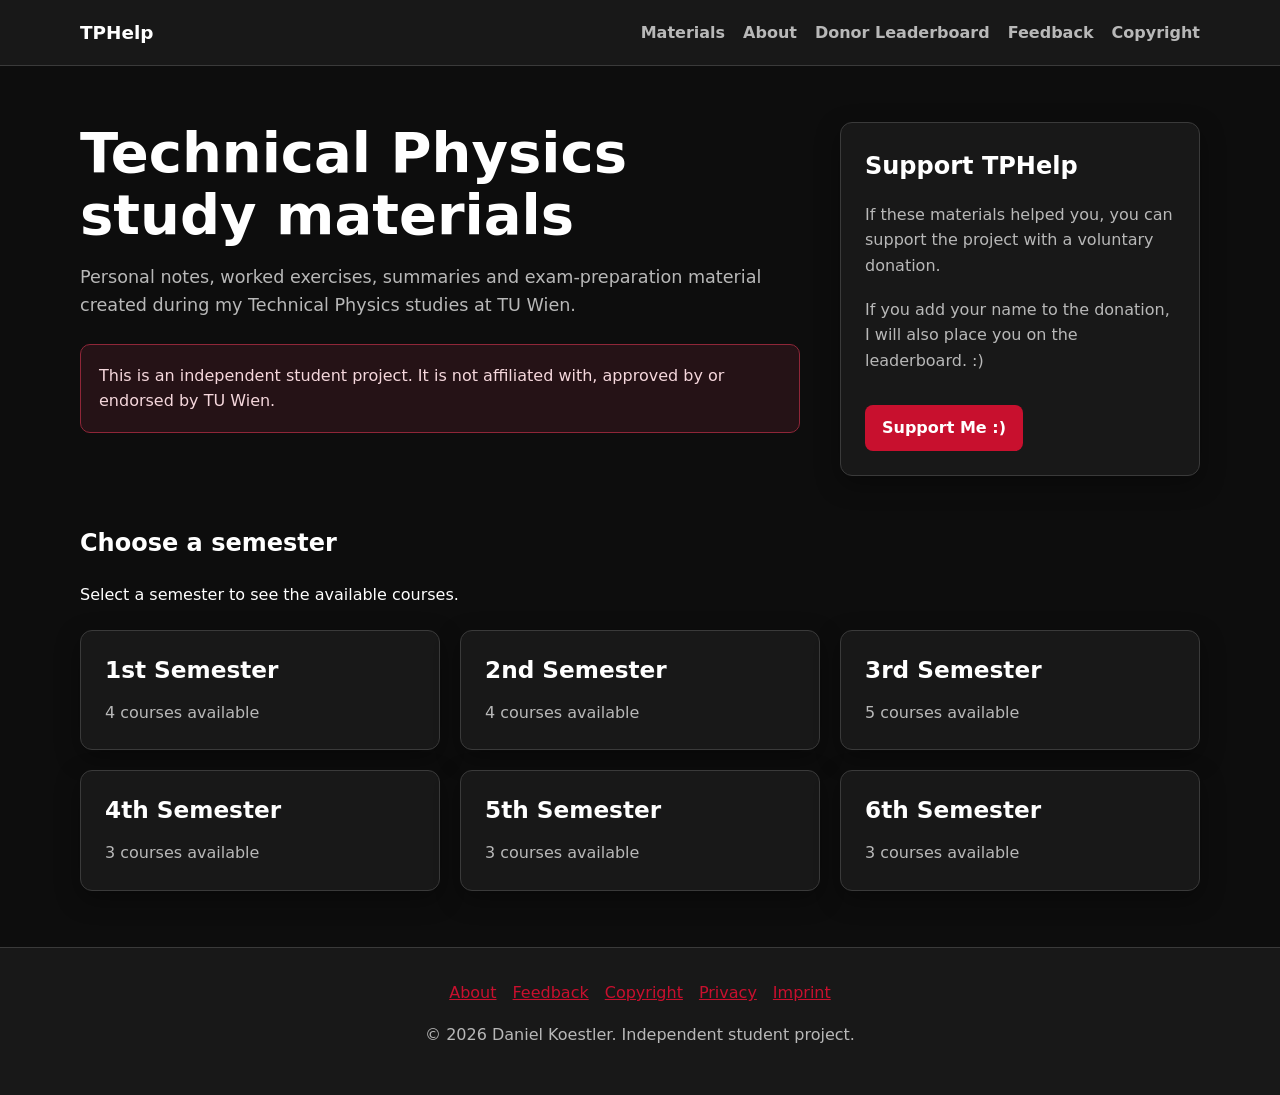
<file: index.html>
<!DOCTYPE html>
<html lang="en">
<head>
  <meta charset="UTF-8">

  <meta
    name="viewport"
    content="width=device-width, initial-scale=1.0"
  >

  <meta
    name="description"
    content="Unofficial Technical Physics study notes, solutions and exam preparation materials."
  >

  <title>TPHelp</title>

  <link rel="stylesheet" href="css/style.css">

   <!-- Google tag (gtag.js) -->
    <script async src="https://www.googletagmanager.com/gtag/js?id=G-KJEX61612W"></script>
    <script>
      window.dataLayer = window.dataLayer || [];
      function gtag(){dataLayer.push(arguments);}
      gtag('js', new Date());
  
      gtag('config', 'G-KJEX61612W');
  </script>
</head>

<body>
  <header class="site-header">
    <div class="header-inner">
      <a class="site-title" href="index.html">
        TPHelp
      </a>

      <nav class="site-navigation" aria-label="Main navigation">
        <a href="index.html">Materials</a>
        <a href="about.html">About</a>
        <a href="leaderboard.html">Donor Leaderboard</a>
        <a href="feedback.html">Feedback</a>
        <a href="terms.html">Copyright</a>
      </nav>
    </div>
  </header>

  <main>
    <section class="hero">

      <div class="hero-content">
        <h1>Technical Physics study materials</h1>

        <p>
          Personal notes, worked exercises, summaries and exam-preparation
          material created during my Technical Physics studies at TU Wien.
        </p>

        <div class="notice">
          This is an independent student project. It is not affiliated with,
          approved by or endorsed by TU Wien.
        </div>
      </div>

      <aside class="donation-card">
        <h2>Support TPHelp</h2>

        <p>
          If these materials helped you, you can support the project with a
          voluntary donation.
        </p>
         <p>
        If you add your name to the donation, I will also place you on the leaderboard. :)
        </p>

      <a
          class="button"
          href="https://buymeacoffee.com/tphelp"
          target="_blank"
          rel="noopener noreferrer">
          Support Me :)
       </a>
      </aside>

    </section>

    <section aria-labelledby="semester-heading">
      <div class="section-heading">
        <h2 id="semester-heading">Choose a semester</h2>
        <p>Select a semester to see the available courses.</p>
      </div>

      <div id="semester-grid" class="grid">
        <p>Loading semesters…</p>
      </div>
    </section>
  </main>

  <footer class="site-footer">
    <div class="footer-links">
      <a href="about.html">About</a>
      <a href="feedback.html">Feedback</a>
      <a href="terms.html">Copyright</a>
      <a href="privacy.html">Privacy</a>
      <a href="imprint.html">Imprint</a>
    </div>

    <p>
      © <span id="current-year"></span> Daniel Koestler.
      Independent student project.
    </p>
  </footer>

  <script src="js/home.js"></script>
</body>
</html>
</file>
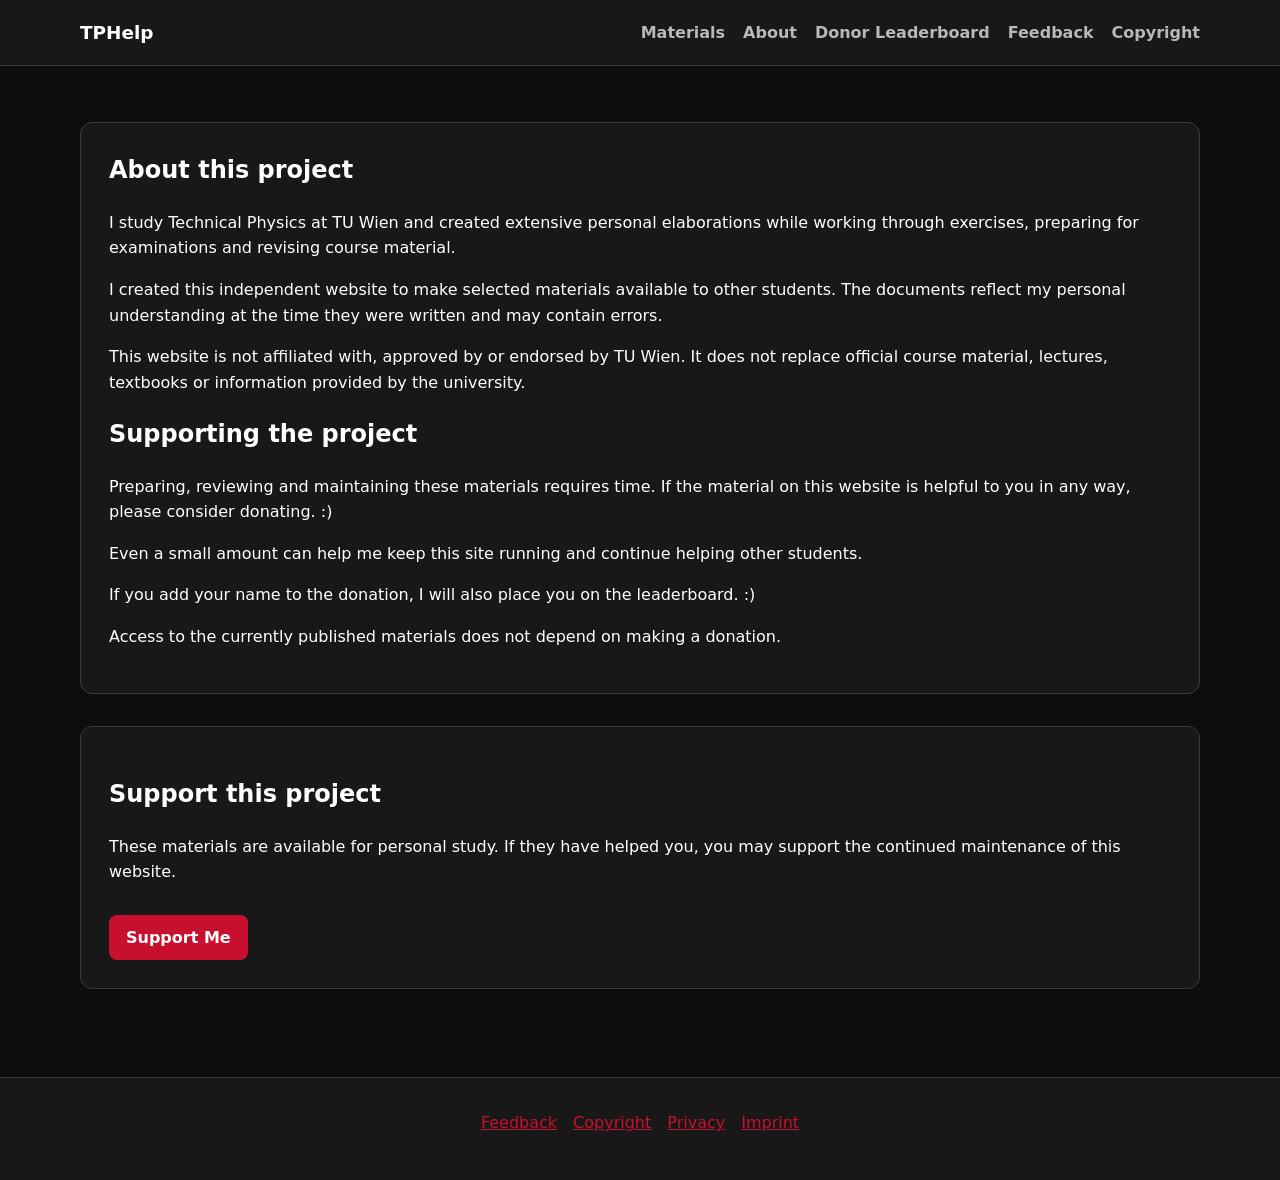
<file: about.html>
<!DOCTYPE html>
<html lang="en">
<head>
  <meta charset="UTF-8">

  <meta
    name="viewport"
    content="width=device-width, initial-scale=1.0"
  >

  <title>About | TPHelp </title>

  <link rel="stylesheet" href="css/style.css">

   <!-- Google tag (gtag.js) -->
    <script async src="https://www.googletagmanager.com/gtag/js?id=G-KJEX61612W"></script>
    <script>
      window.dataLayer = window.dataLayer || [];
      function gtag(){dataLayer.push(arguments);}
      gtag('js', new Date());
  
      gtag('config', 'G-KJEX61612W');
  </script>
</head>

<body>
  <header class="site-header">
    <div class="header-inner">
      <a class="site-title" href="index.html">
        TPHelp
      </a>

      <nav class="site-navigation" aria-label="Main navigation">
        <a href="index.html">Materials</a>
        <a href="about.html">About</a>
        <a href="leaderboard.html">Donor Leaderboard</a>
        <a href="feedback.html">Feedback</a>
        <a href="terms.html">Copyright</a>
      </nav>
    </div>
  </header>

  <main>
    <article class="course-header">
      <h1>About this project</h1>

      <p>
        I study Technical Physics at TU Wien and created extensive personal
        elaborations while working through exercises, preparing for
        examinations and revising course material.
      </p>

      <p>
        I created this independent website to make selected materials
        available to other students. The documents reflect my personal
        understanding at the time they were written and may contain errors.
      </p>

      <p>
        This website is not affiliated with, approved by or endorsed by
        TU Wien. It does not replace official course material, lectures,
        textbooks or information provided by the university.
      </p>

      <h2>Supporting the project</h2>

      <p>
        Preparing, reviewing and maintaining these materials requires time.
        If the material on this website is helpful to you in any way, please consider
        donating. :)
      </p>

      <p>
        Even a small amount can help me keep this site running and continue helping other students.
      </p>

      <p>
        If you add your name to the donation, I will also place you on the leaderboard. :)
      </p>

      <p>
        Access to the currently published materials does not depend on making
        a donation.
      </p>
    </article>

    <section class="course-header">
      <h2>Support this project</h2>

      <p>
        These materials are available for personal study. If they have helped
        you, you may support the continued maintenance of this website.
      </p>

      <a
        class="button"
        href="https://buymeacoffee.com/tphelp"
        target="_blank"
        rel="noopener noreferrer"
      >
       Support Me
    </a>
    </section>
    
  </main>

  <footer class="site-footer">
    <div class="footer-links">
      <a href="feedback.html">Feedback</a>
      <a href="terms.html">Copyright</a>
      <a href="privacy.html">Privacy</a>
      <a href="imprint.html">Imprint</a>
    </div>
  </footer>
</body>
</html>
</file>
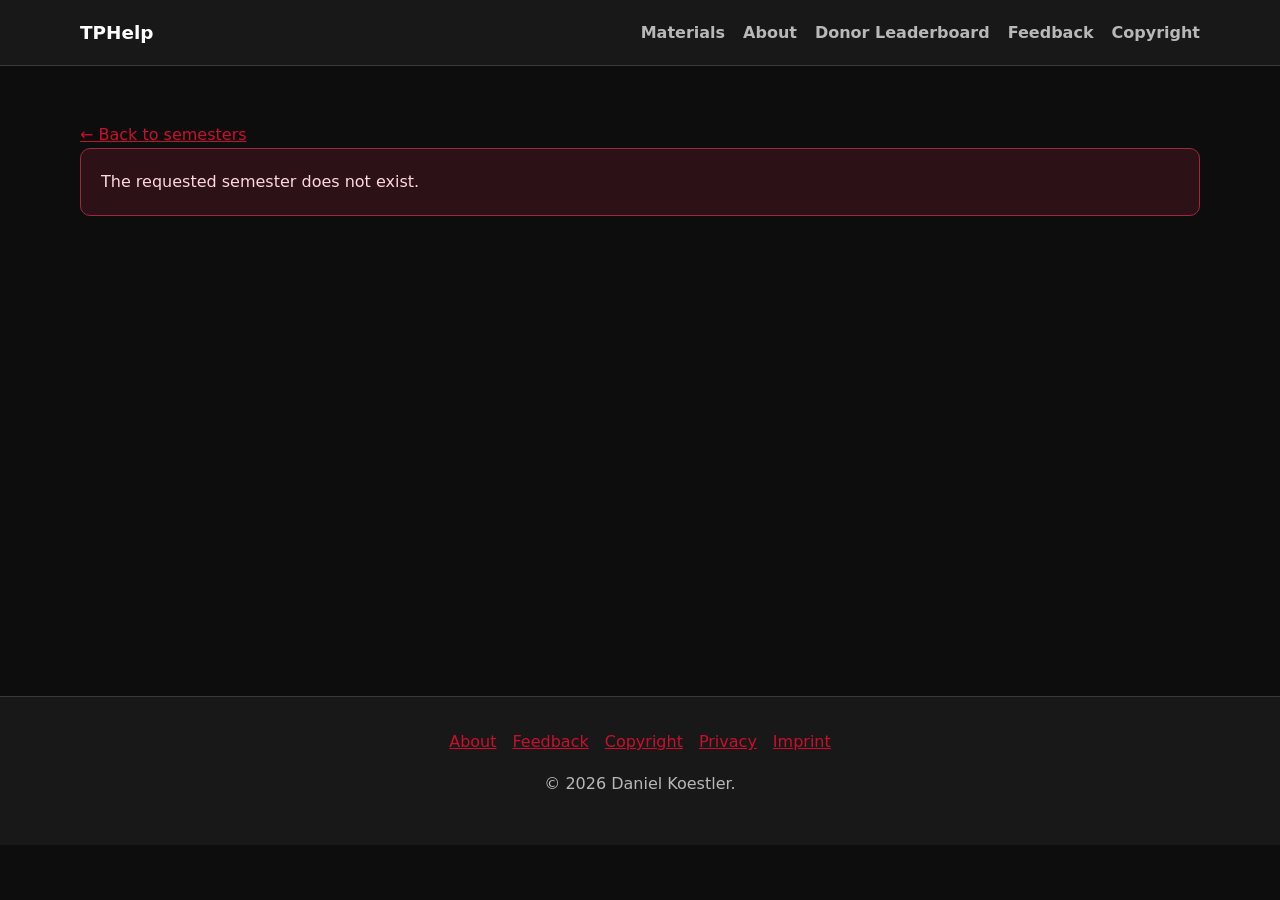
<file: course.html>
<!DOCTYPE html>
<html lang="en">
<head>
  <meta charset="UTF-8">

  <meta
    name="viewport"
    content="width=device-width, initial-scale=1.0"
  >

  <title>Course Materials</title>

  <link rel="stylesheet" href="css/style.css">

   <!-- Google tag (gtag.js) -->
    <script async src="https://www.googletagmanager.com/gtag/js?id=G-KJEX61612W"></script>
    <script>
      window.dataLayer = window.dataLayer || [];
      function gtag(){dataLayer.push(arguments);}
      gtag('js', new Date());
  
      gtag('config', 'G-KJEX61612W');
  </script>
</head>

<body>
  <header class="site-header">
    <div class="header-inner">
      <a class="site-title" href="index.html">
        TPHelp
      </a>

      <nav class="site-navigation" aria-label="Main navigation">
        <a href="index.html">Materials</a>
        <a href="about.html">About</a>
        <a href="leaderboard.html">Donor Leaderboard</a>
        <a href="feedback.html">Feedback</a>
        <a href="terms.html">Copyright</a>
      </nav>
    </div>
  </header>

  <main>
    <a href="index.html">← Back to semesters</a>

    <div id="course-content">
      <p>Loading course information…</p>
    </div>
  </main>

  <footer class="site-footer">
    <div class="footer-links">
      <a href="about.html">About</a>
      <a href="feedback.html">Feedback</a>
      <a href="terms.html">Copyright</a>
      <a href="privacy.html">Privacy</a>
      <a href="imprint.html">Imprint</a>
    </div>

    <p>© <span id="current-year"></span> Daniel Koestler.</p>
  </footer>

  <script src="js/course.js"></script>
</body>
</html>
</file>
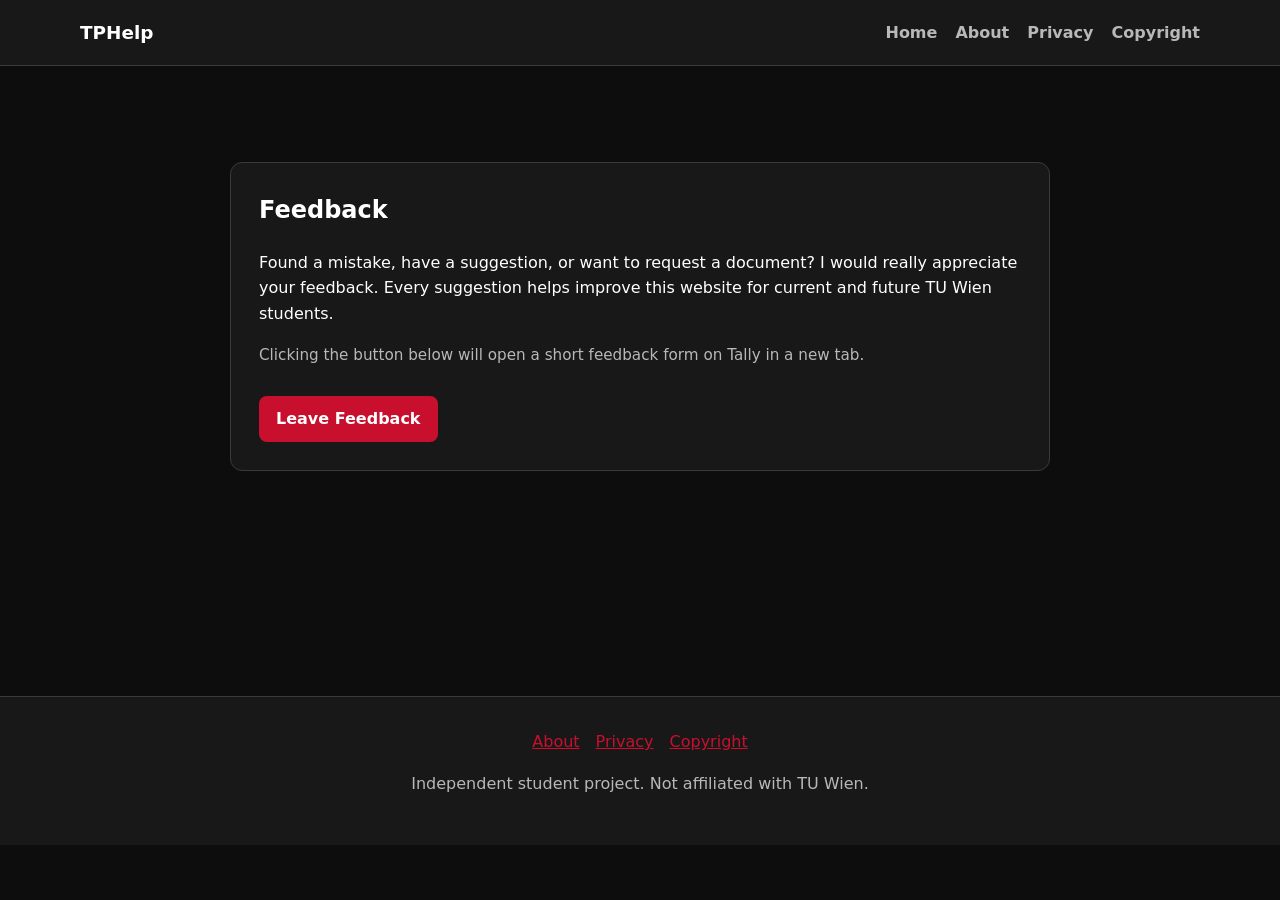
<file: feedback.html>
<!DOCTYPE html>
<html lang="en">

<head>
  <meta charset="UTF-8">
  <meta name="viewport" content="width=device-width, initial-scale=1.0">

  <title>Feedback | TPHelp</title>

  <link rel="stylesheet" href="css/style.css">

   <!-- Google tag (gtag.js) -->
    <script async src="https://www.googletagmanager.com/gtag/js?id=G-KJEX61612W"></script>
    <script>
      window.dataLayer = window.dataLayer || [];
      function gtag(){dataLayer.push(arguments);}
      gtag('js', new Date());
  
      gtag('config', 'G-KJEX61612W');
  </script>
</head>

<body>

  <header class="site-header">
    <div class="header-inner">

      <a class="site-title" href="index.html">
        TPHelp
      </a>

      <nav class="site-navigation" aria-label="Main navigation">
        <a href="index.html">Home</a>
        <a href="about.html">About</a>
        <a href="privacy.html">Privacy</a>
        <a href="terms.html">Copyright</a>
      </nav>

    </div>
  </header>

  <main>
    <article class="course-header feedback-page">

      <h1>Feedback</h1>

      <p>
        Found a mistake, have a suggestion, or want to request a document?
        I would really appreciate your feedback. Every suggestion helps improve
        this website for current and future TU Wien students.
      </p>

      <p class="muted-text">
        Clicking the button below will open a short feedback form on Tally in
        a new tab.
      </p>

      <a
        class="button"
        href="https://tally.so/r/0QgXNZ"
        target="_blank"
        rel="noopener noreferrer">
        Leave Feedback
      </a>

    </article>
  </main>

  <footer class="site-footer">

    <div class="footer-links">
      <a href="about.html">About</a>
      <a href="privacy.html">Privacy</a>
      <a href="terms.html">Copyright</a>
    </div>

    <p>
      Independent student project. Not affiliated with TU Wien.
    </p>

  </footer>

</body>

</html>
</file>
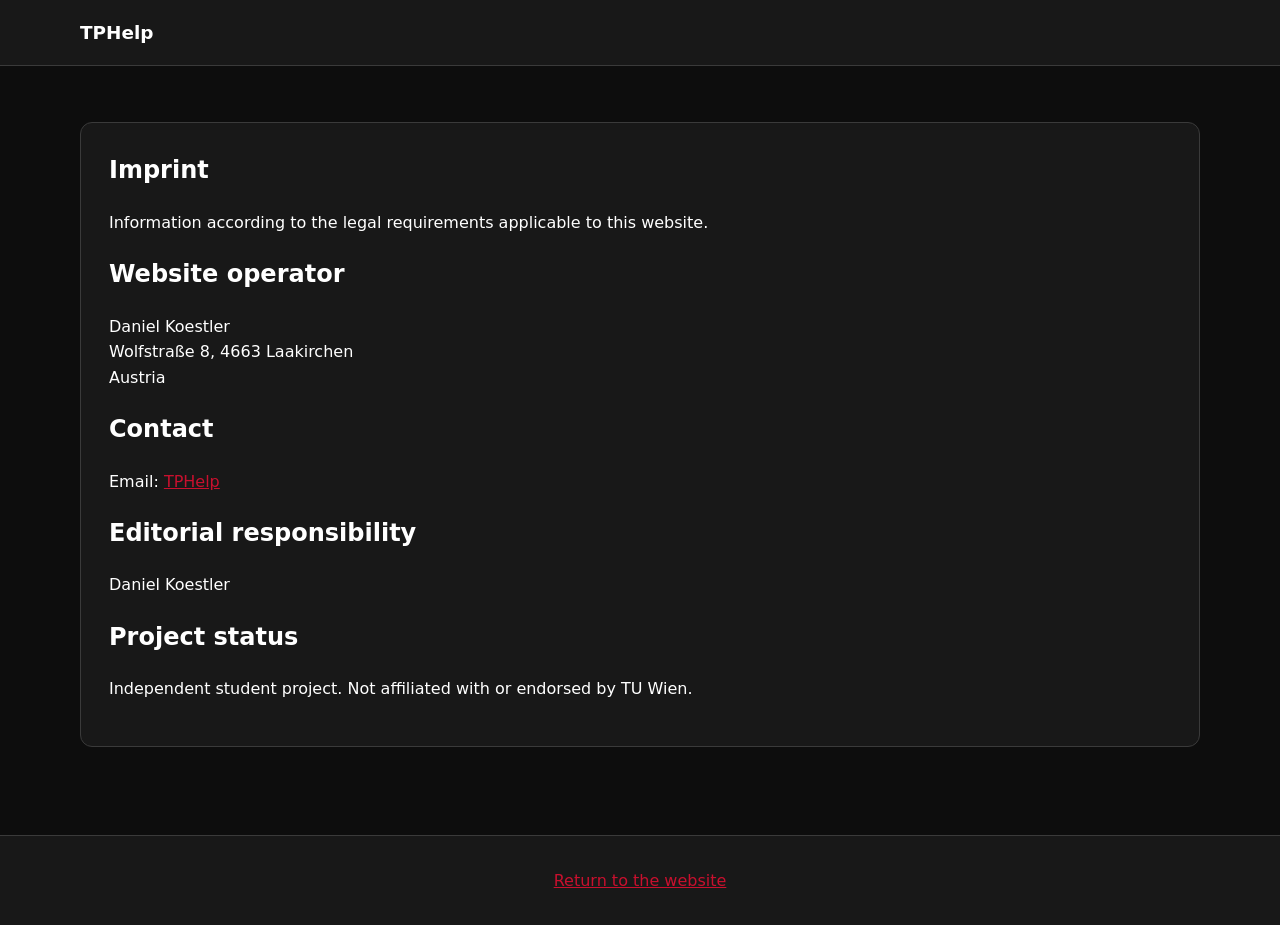
<file: imprint.html>
<!DOCTYPE html>
<html lang="en">
<head>
  <meta charset="UTF-8">

  <meta
    name="viewport"
    content="width=device-width, initial-scale=1.0"
  >

  <title>Imprint | TPhelp</title>

  <link rel="stylesheet" href="css/style.css">

   <!-- Google tag (gtag.js) -->
    <script async src="https://www.googletagmanager.com/gtag/js?id=G-KJEX61612W"></script>
    <script>
      window.dataLayer = window.dataLayer || [];
      function gtag(){dataLayer.push(arguments);}
      gtag('js', new Date());
  
      gtag('config', 'G-KJEX61612W');
  </script>
</head>

<body>
  <header class="site-header">
    <div class="header-inner">
      <a class="site-title" href="index.html">
        TPHelp
      </a>
    </div>
  </header>

  <main>
    <article class="course-header">
      <h1>Imprint</h1>

      <p>
        Information according to the legal requirements applicable to this
        website.
      </p>

      <h2>Website operator</h2>

      <p>
        Daniel Koestler<br>
        Wolfstraße 8, 4663 Laakirchen<br>
        Austria
      </p>

      <h2>Contact</h2>

      <p>
        Email:
        <a href="mailto:sup.tphelp@outlook.de">
          TPHelp
        </a>
      </p>

      <h2>Editorial responsibility</h2>

      <p>Daniel Koestler</p>

      <h2>Project status</h2>

      <p>
        Independent student project. Not affiliated with or endorsed by
        TU Wien.
      </p>
    </article>
  </main>

  <footer class="site-footer">
    <a href="index.html">Return to the website</a>
  </footer>
</body>
</html>
</file>
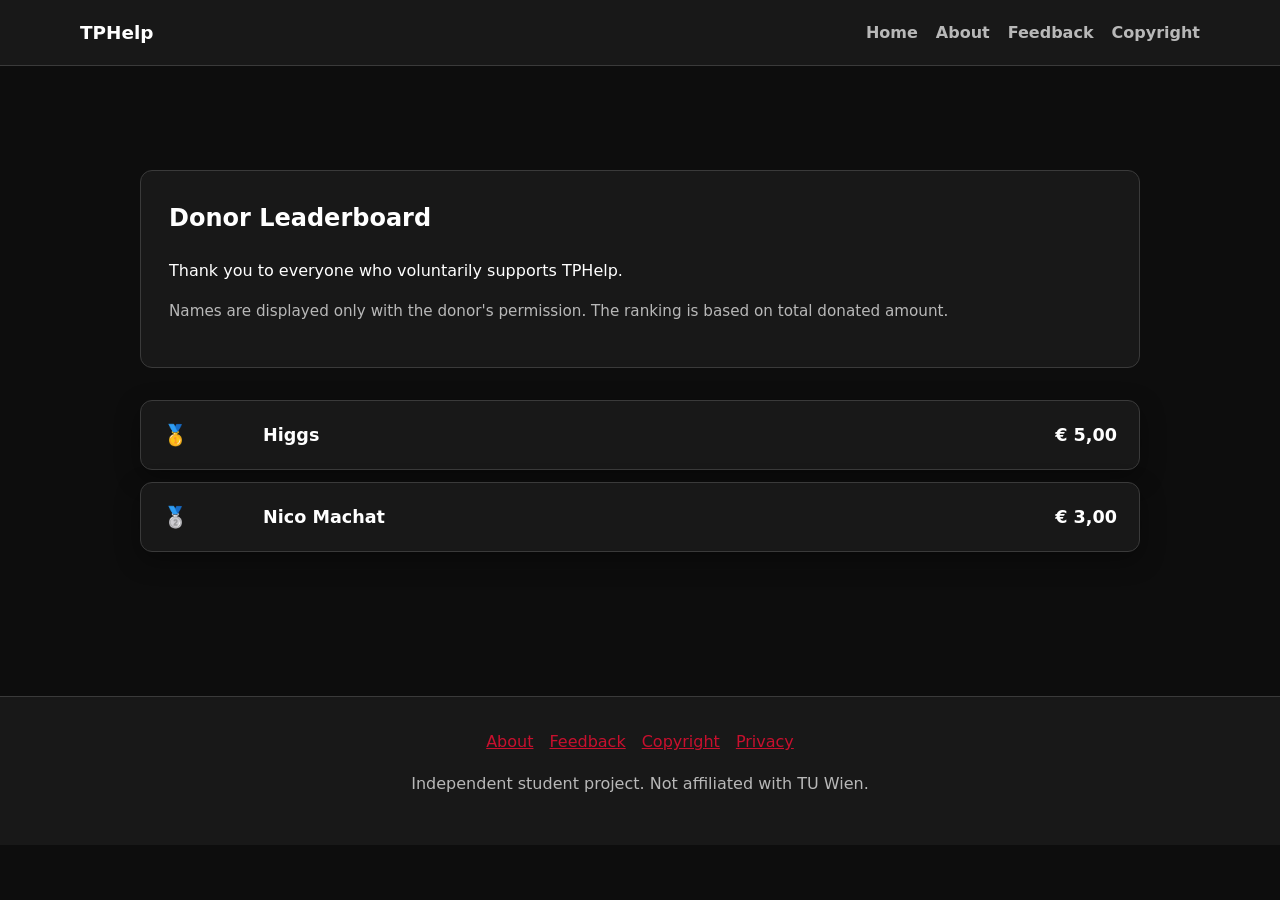
<file: leaderboard.html>
<!DOCTYPE html>
<html lang="en">

<head>
  <meta charset="UTF-8">
  <meta name="viewport" content="width=device-width, initial-scale=1.0">

  <title>Donor Leaderboard | TPHelp</title>

  <link rel="stylesheet" href="css/style.css">

  <!-- Google tag (gtag.js) -->
  <script async src="https://www.googletagmanager.com/gtag/js?id=G-KJEX61612W"></script>
  <script>
    window.dataLayer = window.dataLayer || [];
    function gtag(){dataLayer.push(arguments);}
    gtag('js', new Date());

    gtag('config', 'G-KJEX61612W');
  </script>
</head>

<body>

  <header class="site-header">
    <div class="header-inner">

      <a class="site-title" href="index.html">
        TPHelp
      </a>

      <nav class="site-navigation" aria-label="Main navigation">
        <a href="index.html">Home</a>
        <a href="about.html">About</a>
        <a href="feedback.html">Feedback</a>
        <a href="terms.html">Copyright</a>
      </nav>

    </div>
  </header>

  <main>
    <section class="leaderboard-page">

      <div class="course-header">
        <h1>Donor Leaderboard</h1>

        <p>
          Thank you to everyone who voluntarily supports TPHelp.
        </p>

        <p class="muted-text">
          Names are displayed only with the donor's permission.
          The ranking is based on total donated amount.
        </p>
      </div>

      <div
        id="leaderboard"
        class="leaderboard-list"
        aria-live="polite">
      </div>

    </section>
  </main>

  <footer class="site-footer">

    <div class="footer-links">
      <a href="about.html">About</a>
      <a href="feedback.html">Feedback</a>
      <a href="terms.html">Copyright</a>
      <a href="privacy.html">Privacy</a>
    </div>

    <p>
      Independent student project. Not affiliated with TU Wien.
    </p>

  </footer>

  <script src="js/leaderboard.js"></script>

</body>

</html>
</file>
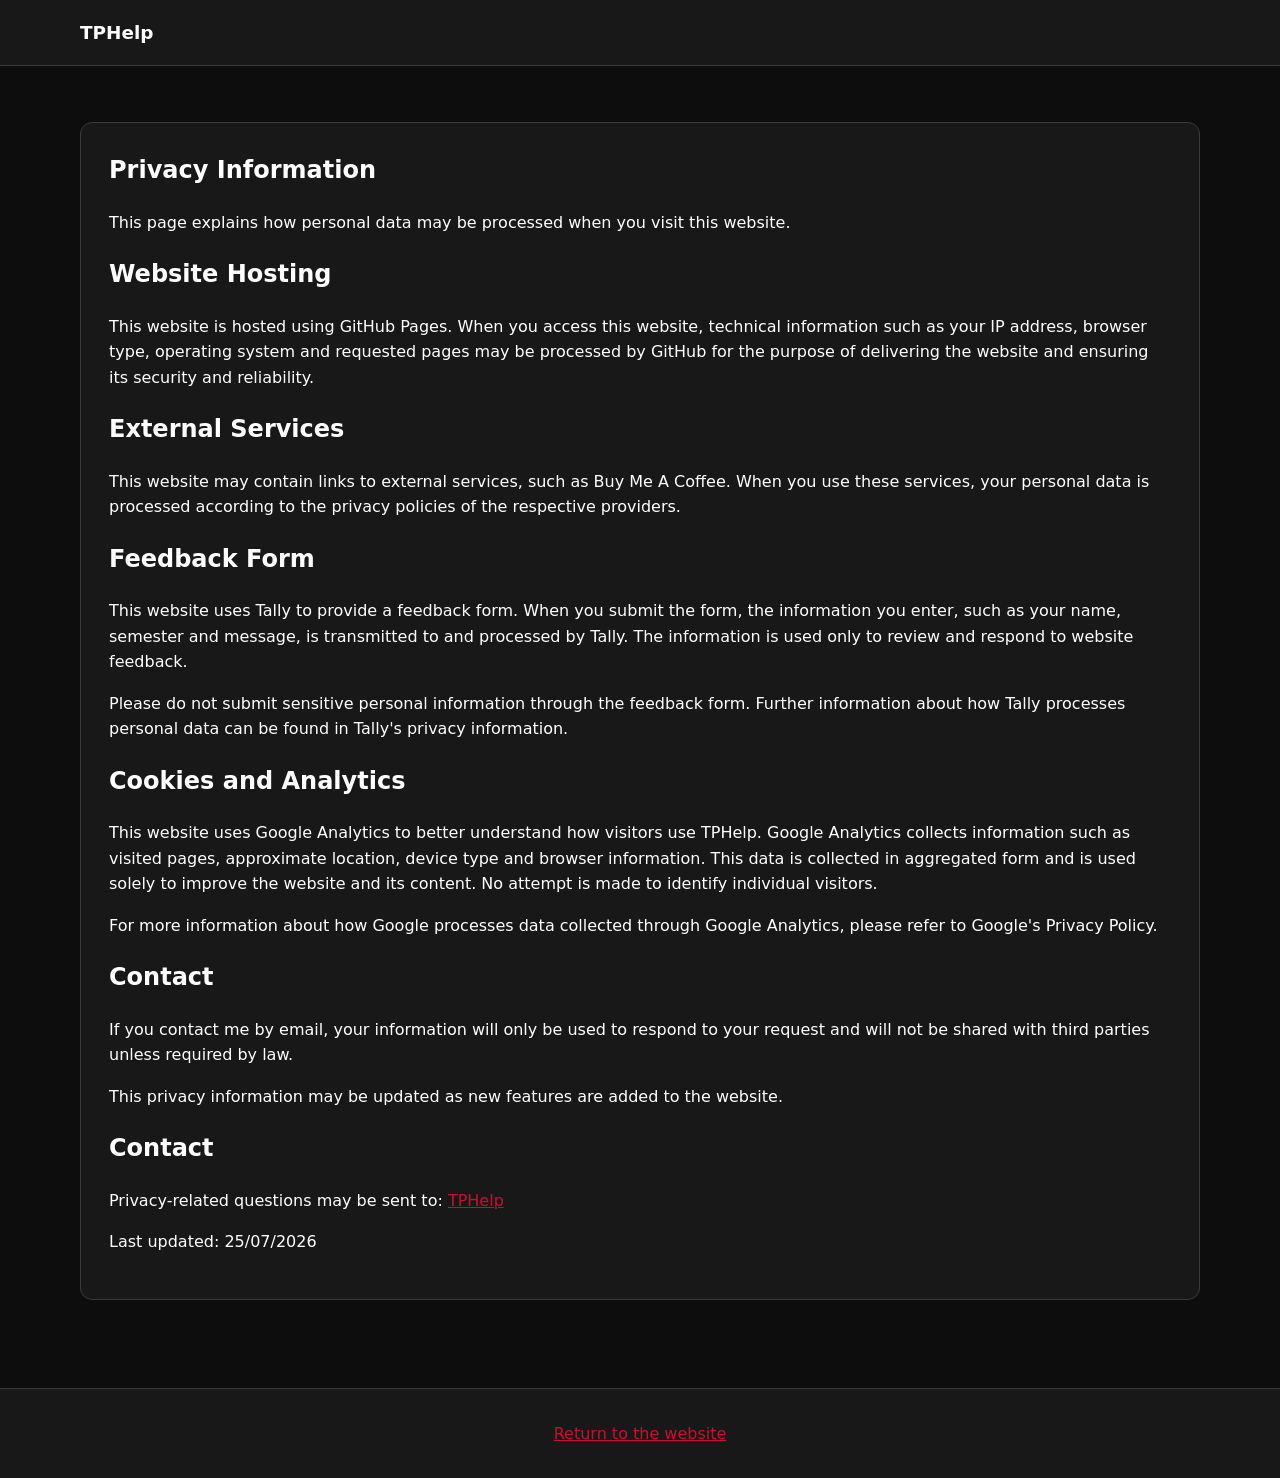
<file: privacy.html>
<!DOCTYPE html>
<html lang="en">
<head>
  <meta charset="UTF-8">

  <meta
    name="viewport"
    content="width=device-width, initial-scale=1.0"
  >

  <title>Privacy | TPHelp </title>

  <link rel="stylesheet" href="css/style.css">

   <!-- Google tag (gtag.js) -->
    <script async src="https://www.googletagmanager.com/gtag/js?id=G-KJEX61612W"></script>
    <script>
      window.dataLayer = window.dataLayer || [];
      function gtag(){dataLayer.push(arguments);}
      gtag('js', new Date());
  
      gtag('config', 'G-KJEX61612W');
  </script>
</head>

<body>
  <header class="site-header">
    <div class="header-inner">
      <a class="site-title" href="index.html">
        TPHelp
      </a>
    </div>
  </header>

  <main>
    <article class="course-header">
     
    <h1>Privacy Information</h1>

    <p>
      This page explains how personal data may be processed when you visit
      this website.
    </p>

    <h2>Website Hosting</h2>

    <p>
      This website is hosted using GitHub Pages. When you access this website,
      technical information such as your IP address, browser type, operating
      system and requested pages may be processed by GitHub for the purpose of
      delivering the website and ensuring its security and reliability.
    </p>

    <h2>External Services</h2>

    <p>
      This website may contain links to external services, such as Buy Me A Coffee.
      When you use these services, your personal data is processed according
      to the privacy policies of the respective providers.
    </p>

    <h2>Feedback Form</h2>

    <p>
        This website uses Tally to provide a feedback form. When you submit the
        form, the information you enter, such as your name, semester and message,
        is transmitted to and processed by Tally. The information is used only to
        review and respond to website feedback.
    </p>

    <p>
      Please do not submit sensitive personal information through the feedback
      form. Further information about how Tally processes personal data can be
       found in Tally's privacy information.
    </p>
  
    <h2>Cookies and Analytics</h2>

    <p>
      This website uses Google Analytics to better understand how visitors use
      TPHelp. Google Analytics collects information such as visited pages,
      approximate location, device type and browser information. This data is
      collected in aggregated form and is used solely to improve the website and
      its content. No attempt is made to identify individual visitors.
    </p>
    
    <p>
      For more information about how Google processes data collected through
      Google Analytics, please refer to Google's Privacy Policy.
    </p>

    <h2>Contact</h2>

    <p>
      If you contact me by email, your information will only be used to
      respond to your request and will not be shared with third parties unless
      required by law.
    </p>

    <p>
      This privacy information may be updated as new features are added to the
      website.
    </p>

      <h2>Contact</h2>

      <p>
        Privacy-related questions may be sent to:
        <a href="mailto:sup.tphelp@outlook.de">
          TPHelp
        </a>
      </p>

      <p>Last updated: 25/07/2026</p>
    </article>
  </main>

  <footer class="site-footer">
    <a href="index.html">Return to the website</a>
  </footer>
</body>
</html>
</file>
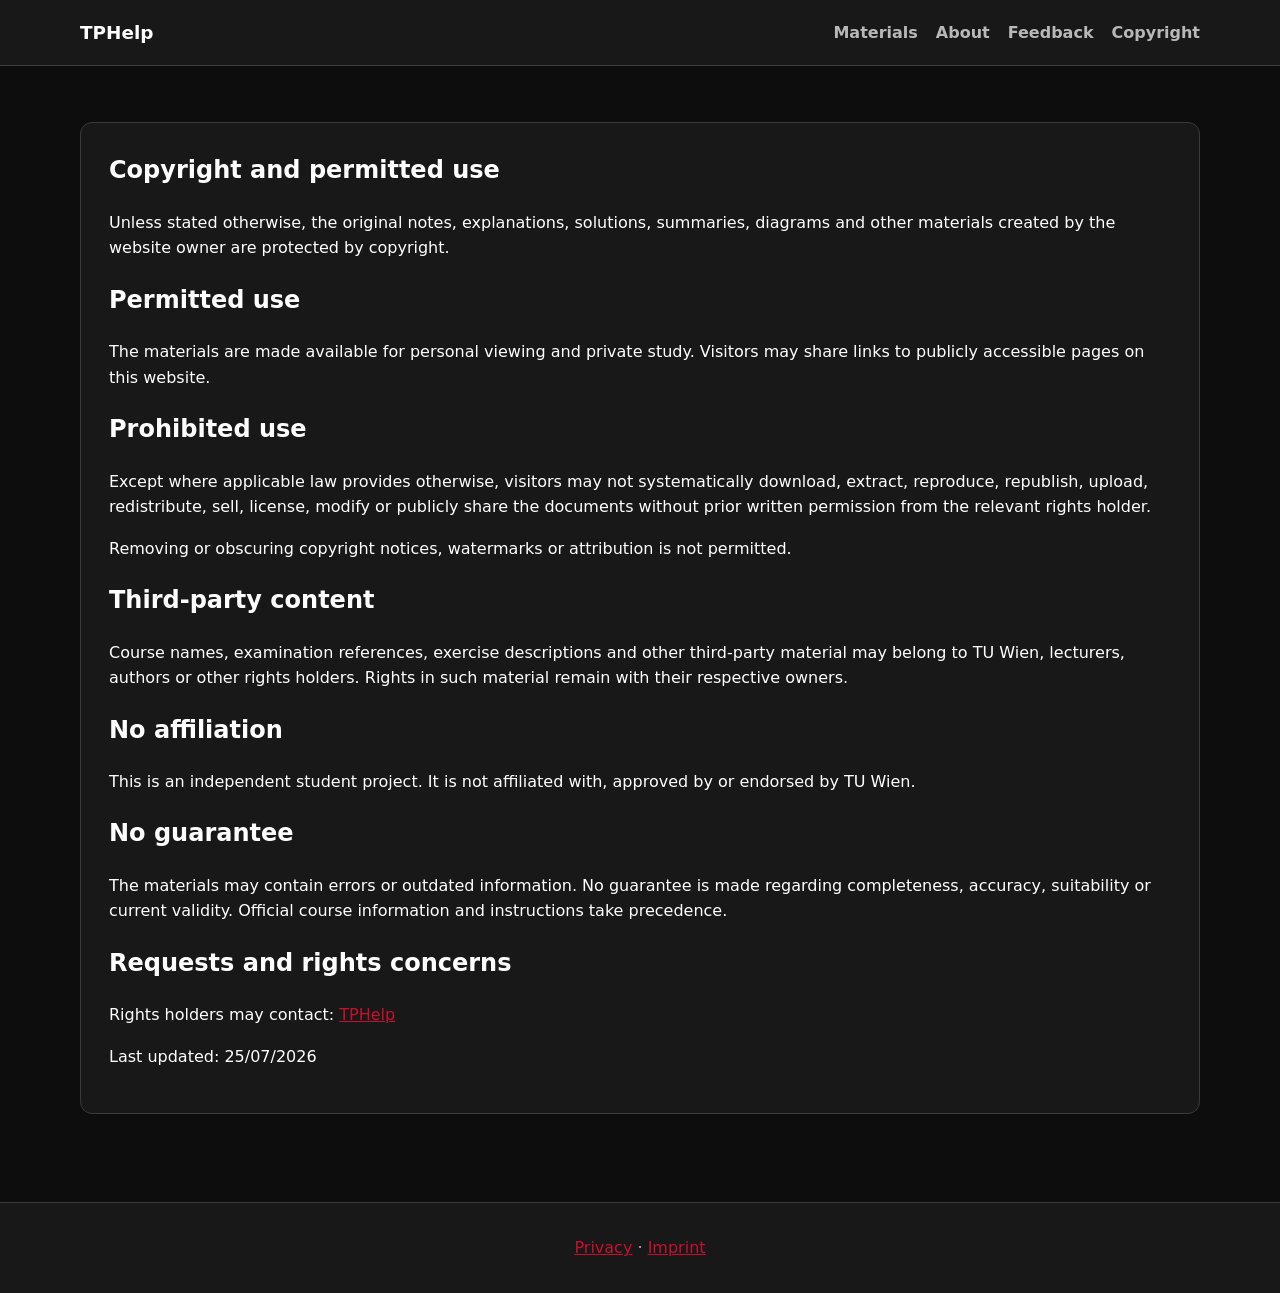
<file: terms.html>
<!DOCTYPE html>
<html lang="en">
<head>
  <meta charset="UTF-8">

  <meta
    name="viewport"
    content="width=device-width, initial-scale=1.0"
  >

  <title>Copyright and Terms | TPHelp</title>

  <link rel="stylesheet" href="css/style.css">

   <!-- Google tag (gtag.js) -->
    <script async src="https://www.googletagmanager.com/gtag/js?id=G-KJEX61612W"></script>
    <script>
      window.dataLayer = window.dataLayer || [];
      function gtag(){dataLayer.push(arguments);}
      gtag('js', new Date());
  
      gtag('config', 'G-KJEX61612W');
  </script>
</head>

<body>
  <header class="site-header">
    <div class="header-inner">
      <a class="site-title" href="index.html">
        TPHelp
      </a>

      <nav class="site-navigation" aria-label="Main navigation">
        <a href="index.html">Materials</a>
        <a href="about.html">About</a>
        <a href="feedback.html">Feedback</a>
        <a href="terms.html">Copyright</a>
      </nav>
    </div>
  </header>

  <main>
    <article class="course-header">
      <h1>Copyright and permitted use</h1>

      <p>
        Unless stated otherwise, the original notes, explanations, solutions,
        summaries, diagrams and other materials created by the website owner
        are protected by copyright.
      </p>

      <h2>Permitted use</h2>

      <p>
        The materials are made available for personal viewing and private
        study. Visitors may share links to publicly accessible pages on this
        website.
      </p>

      <h2>Prohibited use</h2>

      <p>
        Except where applicable law provides otherwise, visitors may not
        systematically download, extract, reproduce, republish, upload,
        redistribute, sell, license, modify or publicly share the documents
        without prior written permission from the relevant rights holder.
      </p>

      <p>
        Removing or obscuring copyright notices, watermarks or attribution is
        not permitted.
      </p>

      <h2>Third-party content</h2>

      <p>
        Course names, examination references, exercise descriptions and other
        third-party material may belong to TU Wien, lecturers, authors or
        other rights holders. Rights in such material remain with their
        respective owners.
      </p>

      <h2>No affiliation</h2>

      <p>
        This is an independent student project. It is not affiliated with,
        approved by or endorsed by TU Wien.
      </p>

      <h2>No guarantee</h2>

      <p>
        The materials may contain errors or outdated information. No guarantee
        is made regarding completeness, accuracy, suitability or current
        validity. Official course information and instructions take
        precedence.
      </p>

      <h2>Requests and rights concerns</h2>

      <p>
        Rights holders may contact:
        <a href="mailto:sup.tphelp@outlook.de">
          TPHelp
        </a>
      </p>

      <p>
        Last updated: 25/07/2026
      </p>
    </article>
  </main>

  <footer class="site-footer">
    <a href="privacy.html">Privacy</a>
    ·
    <a href="imprint.html">Imprint</a>
  </footer>
</body>
</html>
</file>
<file: css/style.css>
:root {
  --background: #0d0d0d;
  --surface: #181818;
  --surface-alt: #262626;

  --text: #ffffff;
  --muted: #b8b8b8;

  --primary: #c8102e;
  --primary-dark: #950c22;

  --border: #3a3a3a;
  --danger: #ff4d5e;

  --shadow: 0 8px 24px rgba(0, 0, 0, 0.35);
  --radius: 12px;
  --content-width: 1120px;
}

* {
  box-sizing: border-box;
}

html {
  scroll-behavior: smooth;
}

body {
  margin: 0;
  background: var(--background);
  color: var(--text);
  font-family:
    Inter,
    system-ui,
    -apple-system,
    BlinkMacSystemFont,
    "Segoe UI",
    sans-serif;
  line-height: 1.6;
}

a {
  color: var(--primary);
}

img {
  max-width: 100%;
}

.site-header {
  background: var(--surface);
  border-bottom: 1px solid var(--border);
}

.header-inner {
  width: min(var(--content-width), calc(100% - 32px));
  margin: 0 auto;
  padding: 18px 0;

  display: flex;
  align-items: center;
  justify-content: space-between;
  gap: 24px;
}

.site-title {
  color: var(--text);
  font-size: 1.15rem;
  font-weight: 750;
  text-decoration: none;
}

.site-navigation {
  display: flex;
  flex-wrap: wrap;
  gap: 18px;
}

.site-navigation a {
  color: var(--muted);
  font-weight: 600;
  text-decoration: none;
}

.site-navigation a:hover {
  color: var(--primary);
}

main {
  width: min(var(--content-width), calc(100% - 32px));
  min-height: 70vh;
  margin: 0 auto;
  padding: 56px 0;
}

.hero {
  display: grid;
  grid-template-columns: minmax(0, 2fr) minmax(280px, 1fr);
  gap: 40px;
  align-items: start;
  margin-bottom: 48px;
}

.hero h1 {
  margin: 0 0 16px;
  font-size: clamp(2rem, 5vw, 3.5rem);
  line-height: 1.1;
}

.hero p {
  color: var(--muted);
  font-size: 1.1rem;
}

.hero-content {
  min-width: 0;
}

.donation-card {
  padding: 24px;
  background: var(--surface);
  border: 1px solid var(--border);
  border-radius: var(--radius);
  box-shadow: var(--shadow);
}

.donation-card h2 {
  margin-top: 0;
  margin-bottom: 12px;
}

.donation-card p {
  margin-bottom: 18px;
  color: var(--muted);
  font-size: 1rem;
}

.section-heading {
  margin-bottom: 22px;
}

.grid {
  display: grid;
  grid-template-columns: repeat(auto-fit, minmax(280px, 1fr));
  gap: 20px;
}

.card {
  display: block;
  min-width: 0;
  padding: 24px;
  background: var(--surface);
  border: 1px solid var(--border);
  border-radius: var(--radius);
  box-shadow: var(--shadow);
  color: var(--text);
  text-decoration: none;
  transition:
    transform 160ms ease,
    box-shadow 160ms ease,
    border-color 160ms ease;
}

.card:hover {
  transform: translateY(-3px);
  border-color: var(--primary);
  box-shadow: 0 12px 32px rgba(200, 16, 46, 0.22);
}

.card h2,
.card h3 {
  margin-top: 0;
  margin-bottom: 8px;
  font-size: 1.45rem;
  line-height: 1.25;
  overflow-wrap: anywhere;
  hyphens: auto;
}

.card p {
  margin-bottom: 0;
  color: var(--muted);
}

.course-header {
  margin-bottom: 32px;
  padding: 28px;
  background: var(--surface);
  border: 1px solid var(--border);
  border-radius: var(--radius);
}

.course-header h1 {
  margin-top: 0;
}

.metadata {
  display: grid;
  grid-template-columns: repeat(auto-fit, minmax(190px, 1fr));
  gap: 16px;
  margin: 24px 0;
}

.metadata-item {
  padding: 14px;
  background: var(--surface-alt);
  border-radius: 8px;
}

.metadata-label {
  display: block;
  color: var(--muted);
  font-size: 0.85rem;
  font-weight: 700;
  text-transform: uppercase;
}

.document-list {
  display: grid;
  gap: 16px;
}

.document-card {
  padding: 20px;
  background: var(--surface);
  border: 1px solid var(--border);
  border-radius: var(--radius);
}

.document-card h3 {
  margin: 0 0 8px;
}

.document-meta {
  color: var(--muted);
  font-size: 0.9rem;
}

.button {
  display: inline-block;
  margin-top: 14px;
  padding: 10px 17px;
  background: var(--primary);
  border: 0;
  border-radius: 8px;
  color: #ffffff;
  cursor: pointer;
  font: inherit;
  font-weight: 700;
  text-decoration: none;
}

.button:hover {
  background: var(--primary-dark);
}

.button-secondary {
  background: var(--surface-alt);
  border: 1px solid var(--border);
  color: var(--text);
}

.button-secondary:hover {
  background: #353535;
}

.notice {
  margin: 24px 0;
  padding: 18px;
  background: #251216;
  border: 1px solid #8f2638;
  border-radius: 10px;
  color: #f5d7dc;
}

.legal-notice {
  color: var(--danger);
  font-weight: 650;
}

.viewer-toolbar {
  display: flex;
  flex-wrap: wrap;
  align-items: center;
  justify-content: center;
  gap: 12px;
  margin-bottom: 18px;
}

.viewer-container {
  position: relative;
  min-height: 500px;
  padding: 20px;
  overflow: auto;
  background: #3d424b;
  border-radius: var(--radius);
  user-select: none;
}

.pdf-page-wrapper {
  position: relative;
  width: fit-content;
  margin: 0 auto 22px;
}

.pdf-page-wrapper canvas {
  display: block;
  max-width: 100%;
  height: auto;
  background: white;
  box-shadow: 0 4px 16px rgba(0, 0, 0, 0.25);
}

.watermark {
  position: absolute;
  inset: 0;
  display: grid;
  place-items: center;
  overflow: hidden;
  color: rgba(80, 80, 80, 0.16);
  font-size: clamp(1rem, 4vw, 2.3rem);
  font-weight: 800;
  pointer-events: none;
  transform: rotate(-28deg);
}

.site-footer {
  padding: 32px 16px;
  background: var(--surface);
  border-top: 1px solid var(--border);
  color: var(--muted);
  text-align: center;
}

.footer-links {
  display: flex;
  flex-wrap: wrap;
  justify-content: center;
  gap: 16px;
  margin-bottom: 12px;
}

.error-message {
  padding: 20px;
  background: #2c1116;
  border: 1px solid #9c293c;
  border-radius: 10px;
  color: #ffd7dd;
}

@media (max-width: 700px) {
  .header-inner {
    align-items: flex-start;
    flex-direction: column;
  }

@media (max-width: 900px) {
  .hero {
    grid-template-columns: 1fr;
  }
}

  main {
    padding-top: 36px;
  }

  .viewer-container {
    padding: 8px;
  }
}

.feedback-page {
  max-width: 820px;
  margin: 40px auto;
}

.feedback-form {
  margin-top: 28px;
  padding: 18px;
  background: var(--surface);
  border: 1px solid var(--border);
  border-radius: var(--radius);
  box-shadow: var(--shadow);
}

.feedback-form iframe {
  display: block;
  width: 100%;
  min-height: 500px;
  border: 0;
}

.muted-text {
  color: var(--muted);
  font-size: 0.95rem;
}

.leaderboard-page {
  width: min(100% - 32px, 1000px);
  margin: 0 auto;
  padding: 48px 0;
}

.leaderboard-list {
  display: grid;
  gap: 12px;
  margin-top: 32px;
}

.leaderboard-entry {
  display: grid;
  grid-template-columns: 80px minmax(0, 1fr) auto;
  gap: 20px;
  align-items: center;
  padding: 18px 22px;
  background: var(--surface);
  border: 1px solid var(--border);
  border-radius: var(--radius);
  box-shadow: var(--shadow);
}

.leaderboard-rank {
  font-size: 1.25rem;
  font-weight: 700;
}

.leaderboard-name {
  min-width: 0;
  font-size: 1.1rem;
  font-weight: 700;
  overflow-wrap: anywhere;
}

.leaderboard-amount {
  font-size: 1.1rem;
  font-weight: 700;
  white-space: nowrap;
}

@media (max-width: 600px) {
  .leaderboard-entry {
    grid-template-columns: 56px minmax(0, 1fr);
    gap: 12px;
  }

  .leaderboard-amount {
    grid-column: 2;
  }
}
</file>
